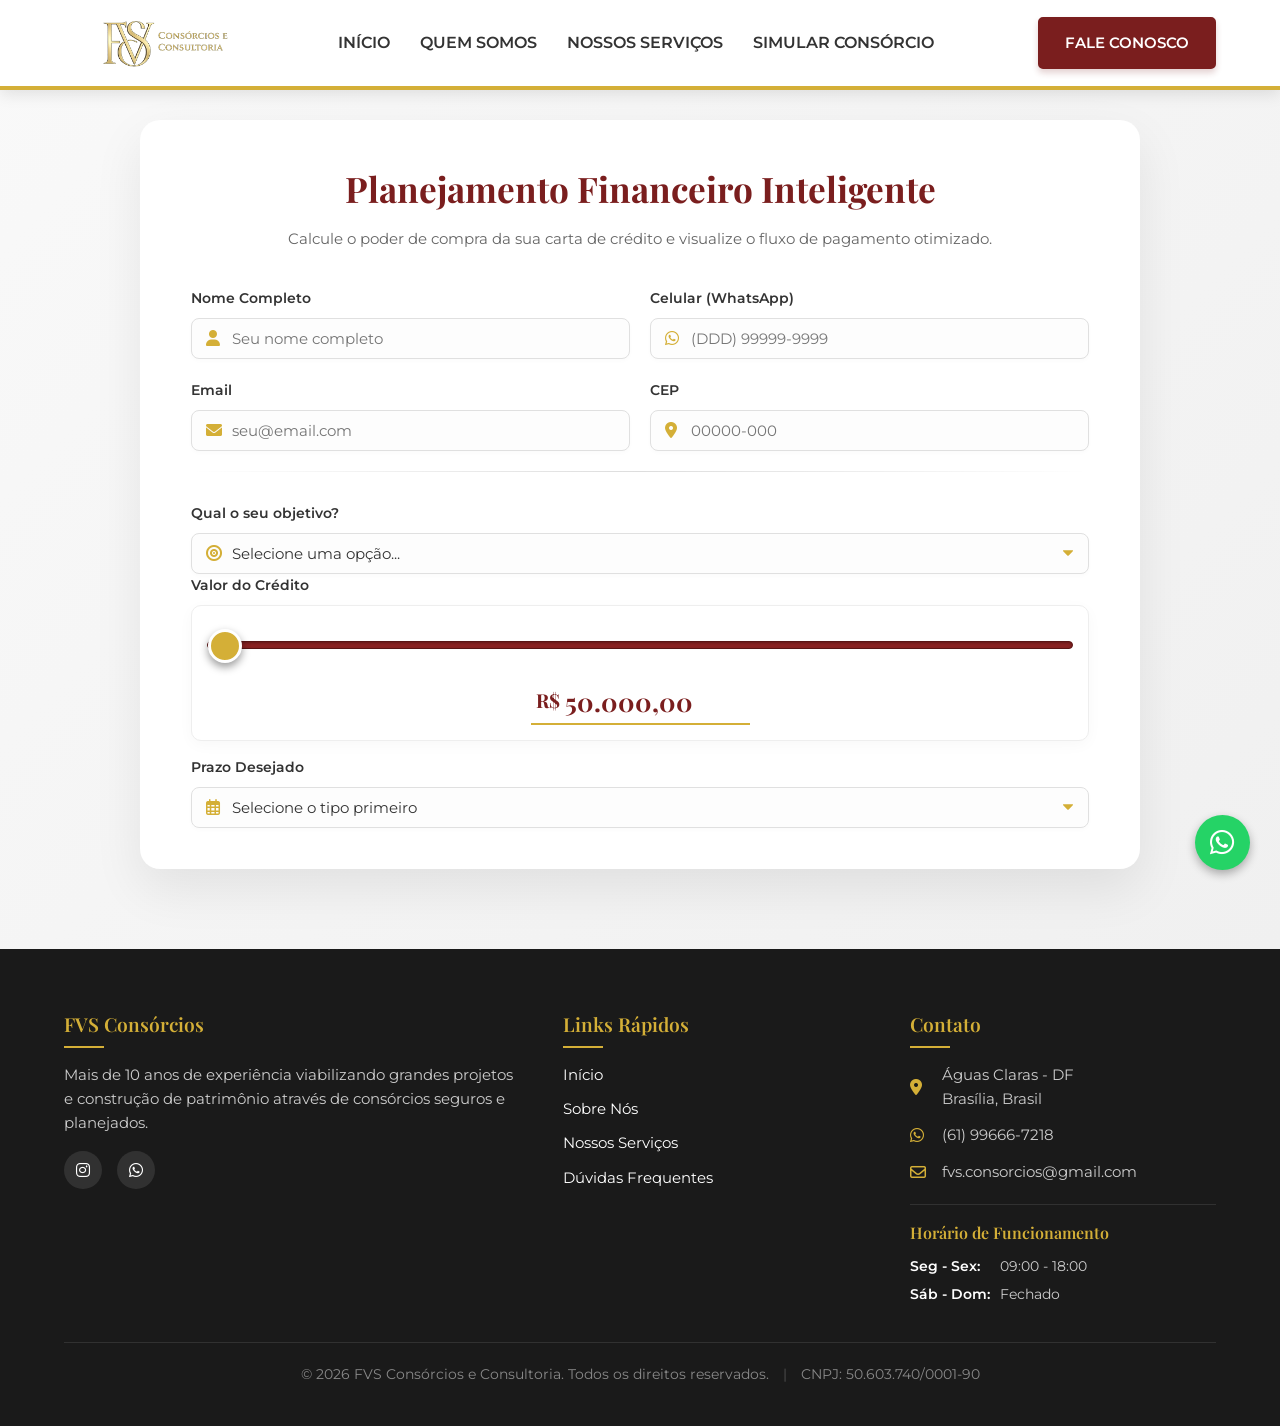
<file: Projeto FVS/Projeto FVS/simulacao.html>
<!DOCTYPE html>
<html lang="pt-br">
<head>
    <meta charset="UTF-8">
    <meta name="viewport" content="width=device-width, initial-scale=1.0">
    <title>Simulador de Investimentos e Crédito | FVS Consórcios</title>
    <meta name="description" content="Simule seu crédito imobiliário, veicular ou de serviços. Planejamento financeiro inteligente com a FVS.">
    <link rel="icon" type="image/png" href="imagens/logo sem fundo FVS.png">
    <link rel="stylesheet" href="style.css?v=20260318">
    <link rel="preconnect" href="https://fonts.googleapis.com">
    <link rel="preconnect" href="https://fonts.gstatic.com" crossorigin>
    <link href="https://fonts.googleapis.com/css2?family=Montserrat:wght@300;400;500;600;700&family=Playfair+Display:wght@400;700&display=swap" rel="stylesheet">
    <link rel="stylesheet" href="https://cdnjs.cloudflare.com/ajax/libs/font-awesome/6.0.0/css/all.min.css">
</head>
<body>

    <!-- Header / Nav -->
    <header class="navbar">
        <div class="container">
            <a href="index.html" class="logo animate-on-scroll">
                <img src="imagens/sloganfvs remaster.png" alt="FVS Consórcios">
            </a>
            
            <nav class="nav-menu">
                <ul>
                    <li><a href="index.html">Início</a></li>
                    <li><a href="index.html#nossa-historia">Quem Somos</a></li>
                    <li><a href="index.html#servicos">Nossos Serviços</a></li>
                    <li><a href="simulacao.html" class="cta-button">Simular Consórcio</a></li>
                </ul>
            </nav>

            <a href="https://wa.me/5561996667218" class="btn-outline animate-on-scroll desktop-btn">Fale Conosco</a>
            
            <div class="mobile-menu-toggle">
                <i class="fas fa-bars"></i>
            </div>
        </div>
    </header>

    <!-- Simulation Section -->
    <section class="simulation-page">
        <div class="container">
            <div class="simulation-container animate-on-scroll">
                <div class="simulation-header">
                    <h1>Planejamento Financeiro Inteligente</h1>
                    <p>Calcule o poder de compra da sua carta de crédito e visualize o fluxo de pagamento otimizado.</p>
                </div>

                <form id="simulation-form" class="simulation-form">
                    <div class="form-row">
                        <div class="form-group">
                            <label for="client-name">Nome Completo</label>
                            <div class="input-wrapper">
                                <i class="fas fa-user"></i>
                                <input type="text" id="client-name" placeholder="Seu nome completo" required>
                            </div>
                        </div>
                        <div class="form-group">
                            <label for="client-phone">Celular (WhatsApp)</label>
                            <div class="input-wrapper">
                                <i class="fab fa-whatsapp"></i>
                                <input type="tel" id="client-phone" placeholder="(DDD) 99999-9999" required>
                            </div>
                        </div>
                    </div>

                    <div class="form-row">
                        <div class="form-group">
                            <label for="client-email">Email</label>
                            <div class="input-wrapper">
                                <i class="fas fa-envelope"></i>
                                <input type="email" id="client-email" placeholder="seu@email.com" required>
                            </div>
                        </div>
                        <div class="form-group">
                            <label for="client-cep">CEP</label>
                            <div class="input-wrapper">
                                <i class="fas fa-map-marker-alt"></i>
                                <input type="text" id="client-cep" placeholder="00000-000" required>
                            </div>
                        </div>
                    </div>

                    <div class="form-divider"></div>

                    <div class="form-group">
                        <label for="type">Qual o seu objetivo?</label>
                        <div class="input-wrapper">
                            <i class="fas fa-bullseye"></i>
                            <select id="type" onchange="updateSimulationOptions()">
                                <option value="" disabled selected>Selecione uma opção...</option>
                                <option value="Imóvel">Imóvel (Aquisição, Construção ou Investimento)</option>
                                <option value="Veículo">Automóvel (Renovação de Frota ou Uso Pessoal)</option>
                                <option value="Motocicleta">Motocicleta</option>
                                <option value="Pesados">Veículos Pesados (Caminhões, Máquinas)</option>
                                <option value="Serviços">Serviços (Reformas, Cirurgias, Projetos)</option>
                            </select>
                        </div>
                    </div>

                    <div class="form-group">
                        <label for="value-slider">Valor do Crédito</label>
                        <div class="range-wrapper">
                            <input type="range" id="value-slider" min="50000" max="1500000" step="10000" value="50000" oninput="syncValueInput(this.value)">
                            <div class="value-display-wrapper">
                                <span class="currency-prefix">R$</span>
                                <input type="text" id="value-text" class="value-text-input" value="50.000,00" onchange="syncSliderInput(this.value)">
                            </div>
                            <div class="range-value-display" id="value-output" style="display:none;">R$ 50.000,00</div>
                        </div>
                    </div>

                    <div class="form-group">
                        <label for="installments">Prazo Desejado</label>
                        <div class="input-wrapper">
                            <i class="far fa-calendar-alt"></i>
                            <select id="installments" onchange="calculateSimulation()">
                                <option value="">Selecione o valor primeiro</option>
                            </select>
                        </div>
                    </div>
                </form>

                <div id="simulation-result" class="simulation-result" style="display: none;">
                    <h3>Resultado da Simulação</h3>
                    <div class="result-card">
                        <p>Valor do Crédito: <strong id="result-credit">R$ 0,00</strong></p>
                        <p>Prazo: <strong id="result-term">0 meses</strong></p>
                        <p>Parcela Estimada: <strong id="monthly-payment">R$ 0,00</strong></p>
                        <p class="result-note">*Valores aproximados sujeitos a alteração.</p>
                    </div>
                    <button type="button" class="btn-primary" onclick="sendSimulation()">
                        <i class="fab fa-whatsapp"></i> Solicitar Análise Completa
                    </button>
                </div>
            </div>
        </div>
    </section>

    <!-- Footer -->
    <footer>
        <div class="container">
            <div class="footer-grid">
                <div class="footer-col animate-on-scroll">
                    <h3>FVS Consórcios</h3>
                    <p>Mais de 10 anos de experiência viabilizando grandes projetos e construção de patrimônio através de consórcios seguros e planejados.</p>
                    <div class="social-links">
                        <a href="https://instagram.com/fvsconsorcios" target="_blank"><i class="fab fa-instagram"></i></a>
                        <a href="https://wa.me/5561996667218" target="_blank"><i class="fab fa-whatsapp"></i></a>
                    </div>
                </div>
                
                <div class="footer-col animate-on-scroll">
                    <h3>Links Rápidos</h3>
                    <ul class="footer-links">
                        <li><a href="index.html">Início</a></li>
                        <li><a href="index.html#nossa-historia">Sobre Nós</a></li>
                        <li><a href="index.html#servicos">Nossos Serviços</a></li>
                        <li><a href="index.html#faq">Dúvidas Frequentes</a></li>
                    </ul>
                </div>
                
                <div class="footer-col animate-on-scroll">
                    <h3>Contato</h3>
                    <ul class="footer-links contact-info">
                        <li>
                            <i class="fas fa-map-marker-alt"></i>
                            <span>Águas Claras - DF<br>Brasília, Brasil</span>
                        </li>
                        <li>
                            <i class="fab fa-whatsapp"></i>
                            <span>(61) 99666-7218</span>
                        </li>
                        <li>
                            <i class="far fa-envelope"></i>
                            <span>fvs.consorcios@gmail.com</span>
                        </li>
                    </ul>
                    
                    <div class="opening-hours">
                        <h3>Horário de Funcionamento</h3>
                        <ul>
                            <li><span>Seg - Sex:</span> 09:00 - 18:00</li>
                            <li><span>Sáb - Dom:</span> Fechado</li>
                        </ul>
                    </div>
                </div>
            </div>
            
            <div class="footer-copyright">
                <p>&copy; <span id="current-year">2024</span> FVS Consórcios e Consultoria. Todos os direitos reservados. <span style="margin: 0 10px; opacity: 0.5;">|</span> CNPJ: 50.603.740/0001-90</p>
            </div>
        </div>
    </footer>

    <!-- Floating WhatsApp Button -->
    <a href="https://wa.me/5561996667218" class="floating-whatsapp animate-on-scroll" target="_blank">
        <i class="fab fa-whatsapp"></i>
    </a>

    <script src="script.js?v=20260318"></script>
</body>
</html>
</file>
<file: Projeto FVS/Projeto FVS/style.css>
html {
    scroll-behavior: smooth;
}

:root {
    --primary-color: #7A1E1E; /* Vinho escuro */
    --secondary-color: #D4AF37; /* Dourado */
    --text-color: #333333;
    --light-bg: #f9f9f9;
    --white: #ffffff;
    --dark-overlay: rgba(0, 0, 0, 0.6);
    --wine-overlay: rgba(122, 30, 30, 0.65);
}

* {
    margin: 0;
    padding: 0;
    box-sizing: border-box;
}

body {
    font-family: 'Montserrat', sans-serif;
    color: var(--text-color);
    line-height: 1.6;
    background-color: var(--white);
    overflow-x: hidden; /* Prevent horizontal scroll */
}

h1, h2, h3, .logo {
    font-family: 'Playfair Display', serif;
}

a {
    text-decoration: none;
    color: inherit;
    transition: all 0.3s ease;
}

.container {
    width: 90%;
    max-width: 1200px;
    margin: 0 auto;
    padding: 20px 0;
}

/* Navbar */
.navbar {
    background-color: var(--white);
    box-shadow: 0 4px 15px rgba(0,0,0,0.1);
    position: fixed;
    width: 100%;
    top: 0;
    z-index: 1000;
    border-bottom: 4px solid var(--secondary-color);
    height: 90px; /* Reduced height slightly */
    transition: all 0.3s ease;
}

.navbar .container {
    display: flex;
    justify-content: space-between;
    align-items: center;
    padding: 0;
    height: 100%;
    position: relative;
}

.logo {
    font-size: 1.5rem;
    font-weight: 700;
    color: var(--primary-color);
    letter-spacing: 1px;
    display: flex;
    align-items: center;
    height: 100%;
    position: relative;
    width: 200px; /* Adjusted width */
}

.logo img {
    height: 140px; /* Slightly reduced desktop logo */
    object-fit: contain;
    transition: all 0.3s ease;
    position: absolute;
    top: -25px;
    left: 0;
}

.logo:hover img {
    transform: scale(1.02); /* Reduced scale slightly for large logo */
}

/* Knowledge Center / Video Gallery */
.knowledge-center {
    padding: 80px 0;
    background-color: var(--light-bg);
    text-align: center;
}

.knowledge-center h2 {
    color: var(--primary-color);
    margin-bottom: 50px;
    font-size: 2.5rem;
}

.video-grid {
    display: grid;
    grid-template-columns: repeat(auto-fit, minmax(300px, 1fr));
    gap: 30px;
}

.video-card {
    background: var(--white);
    border-radius: 10px;
    overflow: hidden;
    box-shadow: 0 4px 15px rgba(0,0,0,0.1);
    cursor: pointer;
    transition: all 0.3s ease;
    border: 1px solid #eee;
}

.video-card:hover {
    transform: translateY(-10px);
    box-shadow: 0 10px 25px rgba(0,0,0,0.15);
    border-color: var(--secondary-color);
}

.video-thumb {
    position: relative;
    width: 100%;
    height: 250px; /* Increased height as requested */
    overflow: hidden;
    background-color: #000;
}

.video-thumb img {
    width: 100%;
    height: 100%;
    object-fit: cover;
    object-position: center center; /* Reverted to center to fix "subiu muito" issue */
    transition: transform 0.5s ease;
    opacity: 0.8;
}

.video-card:hover .video-thumb img {
    transform: scale(1.1);
    opacity: 0.6;
}

.play-overlay {
    position: absolute;
    top: 50%;
    left: 50%;
    transform: translate(-50%, -50%);
    width: 60px;
    height: 60px;
    background-color: rgba(212, 175, 55, 0.8);
    border-radius: 50%;
    display: flex;
    align-items: center;
    justify-content: center;
    color: var(--white);
    font-size: 24px;
    transition: all 0.3s ease;
    box-shadow: 0 0 0 0 rgba(212, 175, 55, 0.7);
    animation: pulse-gold 2s infinite;
    padding-left: 6px; /* Visually center the play triangle */
}

.video-card:hover .play-overlay {
    background-color: var(--secondary-color);
    transform: translate(-50%, -50%) scale(1.1);
    animation: none;
}

.video-info {
    padding: 25px;
    text-align: left;
}

.video-info h3 {
    color: var(--primary-color);
    margin-bottom: 10px;
    font-size: 1.2rem;
    line-height: 1.4;
}

.video-info p {
    font-size: 0.95rem;
    color: #666;
    line-height: 1.5;
}

/* Navigation Menu */
.nav-menu ul {
    display: flex;
    list-style: none;
    gap: 30px; /* Returned to original gap */
    align-items: center; /* Center items vertically */
}

.mobile-cta {
    display: none;
}

.nav-menu a {
    font-weight: 600;
    font-size: 1rem;
    color: var(--text-color);
    text-transform: uppercase;
    position: relative;
}

.nav-menu a::after {
    content: '';
    position: absolute;
    bottom: -5px;
    left: 0;
    width: 0;
    height: 2px;
    background-color: var(--primary-color);
    transition: width 0.3s ease;
}

.nav-menu a:hover {
    color: var(--primary-color);
}

.nav-menu a:hover::after {
    width: 100%;
}

.mobile-menu-toggle {
    display: none;
    font-size: 1.8rem;
    color: var(--primary-color);
    cursor: pointer;
}

.btn-outline {
    background-color: var(--primary-color);
    border: 2px solid var(--primary-color);
    color: var(--white);
    padding: 12px 25px;
    border-radius: 5px;
    font-weight: 600;
    text-transform: uppercase;
    font-size: 0.95rem;
    box-shadow: 0 4px 6px rgba(122, 30, 30, 0.2);
    white-space: nowrap; /* Prevent text wrapping */
    display: inline-block;
}

.btn-outline:hover {
    background-color: var(--secondary-color);
    border-color: var(--secondary-color);
    color: var(--white);
    transform: translateY(-2px);
}

.desktop-btn {
    margin-left: 30px;
}

/* Hero Section */
.hero {
    height: 100vh;
    background: url('imagens/fotofabianaprincipal.jpg') no-repeat center center/cover;
    display: flex;
    align-items: center;
    justify-content: center;
    text-align: center;
    position: relative;
    color: var(--white);
    margin-top: 90px; /* Matched to header height exactly */
}

.hero-overlay {
    position: absolute;
    top: 0;
    left: 0;
    width: 100%;
    height: 100%;
    background: var(--wine-overlay); /* Overlay vinho */
}

.hero-content {
    position: relative;
    z-index: 2;
    max-width: 900px; /* Increased width for larger text */
}

.hero h1 {
    font-size: 4rem; /* Increased from 3.5rem */
    margin-bottom: 25px;
    line-height: 1.2;
    text-shadow: 2px 2px 4px rgba(0,0,0,0.5); /* Added shadow for better contrast */
}

.hero p {
    font-size: 1.4rem; /* Increased from 1.2rem */
    margin-bottom: 40px;
    font-weight: 300;
    text-shadow: 1px 1px 2px rgba(0,0,0,0.5); /* Added shadow */
}

.btn-primary {
    background-color: var(--secondary-color);
    color: var(--white);
    padding: 18px 36px; /* Increased padding */
    border-radius: 5px;
    font-weight: 700;
    text-transform: uppercase;
    font-size: 1.1rem; /* Increased font size */
    display: inline-block;
    box-shadow: 0 4px 15px rgba(212, 175, 55, 0.4);
}

.btn-primary:hover {
    background-color: #bfa030;
    transform: translateY(-2px);
}

/* Authority Section */
.authority {
    padding: 80px 0; /* Increased padding */
    background-color: var(--light-bg);
    text-align: center;
}

.authority h2 {
    color: var(--primary-color);
    margin-bottom: 50px;
    font-size: 2.2rem; /* Increased font size */
}

.partners-grid {
    display: flex;
    justify-content: center;
    gap: 40px; /* Increased gap */
    flex-wrap: wrap;
}

.partner-card {
    background: var(--white);
    padding: 30px 50px; /* Increased padding */
    border-radius: 12px; /* Slightly more rounded */
    box-shadow: 0 6px 12px rgba(0,0,0,0.08); /* Stronger shadow */
    font-weight: 600;
    color: var(--text-color);
    display: flex;
    align-items: center;
    justify-content: center;
    min-width: 260px; /* Increased min-width */
    border: 1px solid #eee;
    overflow: hidden; 
    height: 160px; /* Fixed height for consistency */
}

.partner-card img {
    max-width: 100%;
    max-height: 100px; /* Increased max-height from 80px */
    object-fit: contain;
    transition: transform 0.3s ease;
}

a.partner-card {
    cursor: pointer;
    transition: all 0.3s ease;
}

a.partner-card:hover {
    transform: translateY(-8px); /* Increased hover movement */
    box-shadow: 0 15px 30px rgba(0,0,0,0.15);
    border-color: var(--secondary-color);
}

a.partner-card:hover img {
    transform: scale(1.05); /* Slight zoom on hover */
}

.volks-logo {
    transform: scale(2.6); /* Adjusted scale */
}

/* About Section */
.about {
    padding: 80px 0;
    text-align: center;
}

.about-content {
    max-width: 800px;
    margin: 0 auto;
}

.about h2 {
    color: var(--primary-color);
    margin-bottom: 20px;
    font-size: 2.5rem;
}

.about p {
    font-size: 1.1rem;
    color: #555;
}

/* Services Section */
.services {
    padding: 80px 0;
    background-color: var(--primary-color);
    color: var(--white);
    text-align: center;
}

.services h2 {
    color: var(--secondary-color);
    margin-bottom: 50px;
    font-size: 2.5rem;
}

.services-grid {
    display: grid;
    grid-template-columns: repeat(auto-fit, minmax(280px, 1fr));
    gap: 30px;
}

.service-card {
    background: rgba(255, 255, 255, 0.05);
    border: 1px solid rgba(255, 255, 255, 0.1);
    padding: 40px 20px;
    border-radius: 10px;
    transition: all 0.3s ease;
    cursor: pointer;
    text-decoration: none;
    display: block;
    color: var(--white);
}

.service-card:hover {
    background: var(--white);
    color: var(--primary-color);
    transform: translateY(-10px);
}

.service-card i {
    font-size: 3rem;
    margin-bottom: 20px;
    color: var(--secondary-color);
}

.service-card h3 {
    font-size: 1.5rem;
    margin-bottom: 10px;
}

.service-card p {
    font-size: 0.9rem;
    opacity: 0.9;
}

/* Benefits Section */
.benefits {
    padding: 80px 0;
    text-align: center;
}

.benefits h2 {
    color: var(--primary-color);
    margin-bottom: 50px;
    font-size: 2.5rem;
}

.benefits-grid {
    display: grid;
    grid-template-columns: repeat(auto-fit, minmax(250px, 1fr));
    gap: 40px;
}

.benefit-item i {
    font-size: 2.5rem;
    color: var(--secondary-color);
    margin-bottom: 15px;
}

.benefit-item h3 {
    margin-bottom: 10px;
    color: var(--text-color);
}

/* Nossa Historia Section (Replaces Differential) */
.nossa-historia {
    padding: 100px 0;
    background-color: #fff;
    color: var(--text-color);
    position: relative;
    overflow: hidden;
}

.historia-grid {
    display: grid;
    grid-template-columns: 1fr 1fr;
    gap: 60px;
    align-items: center; /* Alinha verticalmente ao centro */
}

/* Nossa Historia Box Style */
.historia-box-bg {
    background-color: #f8f8f8;
    padding: 40px;
    border-radius: 15px;
    box-shadow: 0 10px 30px rgba(0,0,0,0.05);
    border-left: 5px solid var(--secondary-color);
}

.historia-content {
    display: flex;
    flex-direction: column;
    justify-content: center;
    padding-right: 0; /* Removed right padding as box has padding */
}

.historia-content h2 {
    font-size: 3rem;
    margin-bottom: 25px;
    color: var(--primary-color);
    line-height: 1.2;
}

.historia-content .subtitle {
    font-size: 1.3rem;
    font-weight: 500;
    margin-bottom: 30px;
    color: var(--secondary-color);
    font-style: italic;
    border-left: 4px solid var(--primary-color);
    padding-left: 20px;
}

.historia-content p {
    font-size: 1.1rem;
    margin-bottom: 20px;
    line-height: 1.8;
    color: #555;
    text-align: justify;
}

.historia-video {
    position: relative;
    width: 100%;
    height: 100%; /* Garante que o container ocupe a altura disponível */
    display: flex;
    flex-direction: column;
}

.video-wrapper {
    position: relative;
    width: 100%;
    height: 100%;
    min-height: 500px; /* Aumentado para garantir destaque */
    border-radius: 20px;
    overflow: hidden;
    box-shadow: 0 25px 50px rgba(0, 0, 0, 0.2); /* Sombra mais profunda */
    cursor: pointer;
    border: 4px solid var(--secondary-color); /* Borda dourada para destaque */
    transition: all 0.4s ease;
}

.video-wrapper:hover {
    transform: translateY(-10px);
    box-shadow: 0 35px 70px rgba(122, 30, 30, 0.3);
    border-color: var(--primary-color);
}

.video-thumb-large {
    width: 100%;
    height: 100%;
    object-fit: cover;
    transition: transform 0.6s ease;
}

.video-wrapper:hover .video-thumb-large {
    transform: scale(1.05);
}

.play-button-large {
    position: absolute;
    top: 50%;
    left: 50%;
    transform: translate(-50%, -50%);
    width: 90px;
    height: 90px;
    background-color: rgba(255, 255, 255, 0.9);
    border-radius: 50%;
    display: flex;
    align-items: center;
    justify-content: center;
    color: var(--primary-color);
    font-size: 35px;
    box-shadow: 0 0 0 0 rgba(255, 255, 255, 0.6);
    transition: all 0.3s ease;
    padding-left: 6px;
    z-index: 2;
    animation: pulse-white 2s infinite;
}

.video-wrapper:hover .play-button-large {
    background-color: var(--secondary-color);
    color: var(--white);
    transform: translate(-50%, -50%) scale(1.1);
    animation: none;
}

.video-caption {
    text-align: center;
    margin-top: 15px;
    font-size: 0.95rem;
    color: #888;
    font-style: italic;
}

@keyframes pulse-white {
    0% { box-shadow: 0 0 0 0 rgba(255, 255, 255, 0.7); }
    70% { box-shadow: 0 0 0 20px rgba(255, 255, 255, 0); }
    100% { box-shadow: 0 0 0 0 rgba(255, 255, 255, 0); }
}

/* FAQ Section */
.faq {
    padding: 80px 0;
    background-color: var(--light-bg);
}

.faq h2 {
    text-align: center;
    color: var(--primary-color);
    margin-bottom: 50px;
    font-size: 2.5rem;
}

.faq-grid {
    max-width: 800px;
    margin: 0 auto;
    display: grid;
    gap: 30px;
}

.faq-item {
    background: var(--white);
    padding: 30px;
    border-radius: 8px;
    box-shadow: 0 4px 10px rgba(0,0,0,0.05);
    border-left: 5px solid var(--secondary-color);
}

.faq-item h3 {
    color: var(--primary-color);
    margin-bottom: 10px;
    font-size: 1.2rem;
}

/* Final CTA */
.cta-final {
    padding: 100px 0;
    text-align: center;
    background: linear-gradient(rgba(122, 30, 30, 0.65), rgba(122, 30, 30, 0.65)), url('imagens/fotorodapéfinal.jpg') center 10%/cover;
    color: var(--white);
}

.cta-final h2 {
    margin-bottom: 40px;
    font-size: 2.5rem;
    max-width: 800px;
    margin-left: auto;
    margin-right: auto;
}

.btn-large {
    padding: 20px 40px;
    font-size: 1.2rem;
}

/* Footer */
footer {
    background-color: #1a1a1a;
    color: var(--white);
    padding: 40px 0 20px; /* Slightly increased padding for robustness */
    font-size: 1rem; /* Restored font size for robustness */
}

.footer-grid {
    display: flex;
    justify-content: space-between;
    align-items: flex-start;
    gap: 40px; /* Increased gap */
    margin-bottom: 30px; /* Increased margin */
    flex-wrap: wrap;
}

.footer-col {
    flex: 1;
    min-width: 250px; /* Increased min-width */
}

.footer-col:first-child {
    flex: 1.5; /* More space for description */
}

.footer-col h3 {
    color: var(--secondary-color);
    margin-bottom: 15px; /* Restored margin */
    font-size: 1.2rem; /* Increased font size */
    position: relative;
    padding-bottom: 8px; /* Restored padding */
    display: inline-block;
    font-weight: 600; /* Added weight */
}

.footer-col h3::after {
    content: '';
    position: absolute;
    left: 0;
    bottom: 0;
    width: 40px; /* Restored line width */
    height: 2px;
    background-color: var(--secondary-color);
}

.footer-col p {
    color: #ccc;
    margin-bottom: 15px;
    font-size: 0.95rem; /* Increased font size */
    line-height: 1.6; /* Better readability */
}

.footer-links {
    list-style: none;
    padding: 0;
    margin: 0;
}

.footer-links li {
    margin-bottom: 10px; /* Increased spacing */
    font-size: 0.95rem; /* Increased font size */
}

/* Contact Info Links in Footer */
.contact-info a {
    color: #ccc;
    text-decoration: none;
    transition: color 0.3s ease;
}

.contact-info a:hover {
    color: var(--secondary-color);
}

.social-links {
    display: flex;
    gap: 15px; /* Increased gap */
    margin-top: 15px;
}

.social-links a {
    width: 38px; /* Increased icon size */
    height: 38px;
    background-color: rgba(255,255,255,0.1);
    display: flex;
    align-items: center;
    justify-content: center;
    border-radius: 50%;
    transition: all 0.3s ease;
    font-size: 1rem;
}

.social-links a:hover {
    background-color: var(--secondary-color);
    transform: translateY(-3px);
}

.contact-info li {
    display: flex;
    align-items: center; /* Center align items */
    gap: 12px;
    margin-bottom: 12px;
    color: #ccc;
    font-size: 0.95rem;
}

.contact-info i {
    color: var(--secondary-color);
    margin-top: 0; /* Align with text */
    font-size: 1rem;
    width: 20px; /* Fixed width for alignment */
}

.footer-copyright {
    border-top: 1px solid rgba(255,255,255,0.1);
    padding-top: 20px;
    text-align: center;
    color: #888;
    font-size: 0.9rem; /* Increased font size */
    display: flex;
    justify-content: center;
    align-items: center;
    gap: 15px; /* Place items side by side */
    flex-wrap: wrap;
}

.footer-copyright p {
    margin: 0;
}

/* Floating WhatsApp */
.floating-whatsapp {
    position: fixed;
    bottom: 30px;
    right: 30px;
    background-color: #25D366;
    color: white;
    width: 55px; /* Restored size */
    height: 55px;
    border-radius: 50%;
    display: flex;
    align-items: center;
    justify-content: center;
    font-size: 28px;
    box-shadow: 0 4px 10px rgba(0,0,0,0.3);
    z-index: 1000;
    transition: all 0.3s ease;
    animation: pulse 2s infinite;
}

.floating-whatsapp:hover {
    transform: scale(1.1);
    background-color: #128C7E;
    animation: none; /* Pause animation on hover */
}

@keyframes pulse {
    0% {
        box-shadow: 0 0 0 0 rgba(37, 211, 102, 0.7);
    }
    70% {
        box-shadow: 0 0 0 15px rgba(37, 211, 102, 0);
    }
    100% {
        box-shadow: 0 0 0 0 rgba(37, 211, 102, 0);
    }
}

@keyframes pulse-gold {
    0% {
        box-shadow: 0 0 0 0 rgba(212, 175, 55, 0.7);
    }
    70% {
        box-shadow: 0 0 0 15px rgba(212, 175, 55, 0);
    }
    100% {
        box-shadow: 0 0 0 0 rgba(212, 175, 55, 0);
    }
}

/* Back to Top Button */
.back-to-top {
    position: fixed;
    bottom: 30px;
    left: 30px;
    background-color: var(--primary-color);
    color: var(--white);
    width: 45px; /* Restored size */
    height: 45px;
    border-radius: 50%;
    display: flex;
    align-items: center;
    justify-content: center;
    font-size: 20px;
    box-shadow: 0 4px 10px rgba(0,0,0,0.3);
    z-index: 999;
    transition: all 0.3s ease;
    opacity: 0;
    visibility: hidden;
    transform: translateY(20px);
}

.back-to-top.visible {
    opacity: 1;
    visibility: visible;
    transform: translateY(0);
}

.back-to-top:hover {
    background-color: var(--secondary-color);
    transform: translateY(-3px);
}

/* Opening Hours & Map */
.opening-hours {
    margin-top: 20px;
    border-top: 1px solid rgba(255,255,255,0.1);
    padding-top: 15px;
    display: block; /* Show Opening Hours */
}

.opening-hours h3 {
    font-size: 1rem;
    color: var(--secondary-color);
    margin-bottom: 10px;
    border: none;
    padding: 0;
}

.opening-hours h3::after {
    display: none;
}

.opening-hours ul {
    list-style: none;
    color: #ccc;
    font-size: 0.9rem;
    padding: 0;
    margin: 0;
}

.opening-hours li {
    margin-bottom: 5px;
    display: flex;
    justify-content: flex-start;
    gap: 10px;
}

.opening-hours span {
    font-weight: 600;
    color: var(--white);
    min-width: 80px;
}

.location-map {
    margin-top: 15px;
    display: none; /* Keep map hidden to save space */
}

/* Office Gallery */
.office-gallery {
    margin-top: 50px;
    text-align: center;
}

.office-gallery h3 {
    color: var(--primary-color);
    margin-bottom: 25px;
    font-size: 1.8rem;
}

.gallery-grid {
    display: grid;
    grid-template-columns: repeat(auto-fit, minmax(250px, 1fr));
    gap: 20px;
}

.gallery-item {
    border-radius: 8px;
    overflow: hidden;
    box-shadow: 0 4px 10px rgba(0,0,0,0.1);
    height: 200px;
}

.gallery-item img {
    width: 100%;
    height: 100%;
    object-fit: cover;
    transition: transform 0.5s ease;
}

.gallery-item:hover img {
    transform: scale(1.1);
}

/* About Actions */
.about-actions {
    margin-top: 30px;
    display: flex;
    gap: 20px;
    justify-content: center;
    flex-wrap: wrap;
}

.video-trigger i {
    margin-right: 8px;
}

/* Modal */
.modal {
    display: none;
    position: fixed;
    z-index: 2000;
    left: 0;
    top: 0;
    width: 100%;
    height: 100%;
    background-color: rgba(0,0,0,0.9);
    align-items: center;
    justify-content: center;
}

.modal.active {
    display: flex;
}

.modal-content {
    position: relative;
    width: 90%;
    max-width: 800px;
    background: #000;
    border-radius: 8px;
    box-shadow: 0 0 20px rgba(255,255,255,0.1);
}

.modal-content video {
    width: 100%;
    height: auto;
    display: block;
    border-radius: 8px;
    max-height: 80vh;
}

.close-modal {
    position: absolute;
    top: -40px;
    right: 0;
    color: #fff;
    font-size: 35px;
    font-weight: bold;
    cursor: pointer;
    transition: color 0.3s;
}

.close-modal:hover {
    color: var(--secondary-color);
}

/* Video Trigger Small */
.video-trigger-small {
    background: transparent;
    border: 1px solid var(--secondary-color);
    color: var(--secondary-color);
    cursor: pointer;
    font-size: 0.85rem;
    margin-top: 15px;
    display: inline-flex;
    align-items: center;
    justify-content: center;
    padding: 8px 20px;
    border-radius: 50px;
    transition: all 0.3s ease;
    text-transform: uppercase;
    font-weight: 600;
    width: fit-content;
    margin-left: auto;
    margin-right: auto;
    box-shadow: 0 2px 5px rgba(0,0,0,0.1);
}

.video-trigger-small:hover {
    background: var(--secondary-color);
    color: var(--white);
}

/* Testimonials Section - Google Style */
.testimonials {
    padding: 80px 0;
    background-color: var(--light-bg);
    text-align: center;
    overflow: hidden;
}

.testimonials h2 {
    color: var(--primary-color);
    margin-bottom: 30px;
    font-size: 2.5rem;
}

/* Google Rating Header */
.google-rating-header {
    display: flex;
    align-items: center;
    justify-content: center;
    gap: 40px;
    margin-bottom: 50px;
    background: #fff;
    padding: 20px 40px;
    border-radius: 50px;
    width: fit-content;
    margin-left: auto;
    margin-right: auto;
    box-shadow: 0 5px 15px rgba(0,0,0,0.05);
}

.rating-badge {
    text-align: left;
}

.rating-score {
    font-size: 2.5rem;
    font-weight: 700;
    color: #333;
    line-height: 1;
}

.rating-stars {
    color: #FFD700;
    font-size: 1.2rem;
    margin: 5px 0;
}

.rating-count {
    font-size: 0.9rem;
    color: #777;
    display: block;
}

.google-logo-container img {
    height: 40px;
    width: auto;
}

/* Scrollable Slider */
.testimonials-slider-container {
    width: 100%;
    padding: 20px 0;
    position: relative;
}

.testimonials-slider {
    display: flex;
    gap: 20px;
    overflow-x: auto;
    scroll-snap-type: x mandatory;
    padding: 20px 40px 40px; /* Consistent padding */
    -webkit-overflow-scrolling: touch;
    scrollbar-width: none; /* Firefox */
}

.testimonials-slider::-webkit-scrollbar {
    display: none; /* Chrome/Safari */
}

/* Pagination Dots */
.slider-pagination {
    display: flex;
    justify-content: center;
    align-items: center;
    gap: 8px;
    margin-top: 10px;
}

.slider-dot {
    width: 12px;
    height: 12px;
    background-color: #e0e0e0;
    border-radius: 50%;
    cursor: pointer;
    transition: all 0.3s ease;
}

.slider-dot.active {
    background-color: var(--secondary-color);
    transform: scale(1.2);
    width: 30px; /* Stretched pill shape for active */
    border-radius: 6px;
}

/* Google Card Style */
.google-card {
    flex: 0 0 350px;
    scroll-snap-align: center;
    background: var(--white);
    border-radius: 12px;
    padding: 25px;
    box-shadow: 0 4px 15px rgba(0,0,0,0.08);
    border: 1px solid #eee;
    text-align: left;
    display: flex;
    flex-direction: column;
    justify-content: space-between;
    transition: transform 0.3s ease, box-shadow 0.3s ease;
    height: auto;
    min-height: 300px;
}

.google-card:hover {
    transform: translateY(-5px);
    box-shadow: 0 10px 25px rgba(0,0,0,0.12);
}

.card-header {
    display: flex;
    align-items: center;
    margin-bottom: 15px;
    position: relative;
}

.author-avatar {
    width: 45px;
    height: 45px;
    border-radius: 50%;
    color: #fff;
    font-weight: 600;
    font-size: 1.2rem;
    display: flex;
    align-items: center;
    justify-content: center;
    margin-right: 15px;
}

.author-meta h4 {
    font-size: 1rem;
    margin-bottom: 2px;
    color: #333;
}

.stars-small {
    color: #FFD700;
    font-size: 0.9rem;
}

.google-icon-small {
    width: 20px;
    height: 20px;
    position: absolute;
    top: 0;
    right: 0;
    opacity: 0.6;
}

.review-text {
    font-size: 0.95rem;
    color: #555;
    line-height: 1.6;
    margin-bottom: 20px;
    flex-grow: 1;
}

/* Mobile Responsiveness for Testimonials */
@media (max-width: 768px) {
    .google-rating-header {
        flex-direction: column;
        gap: 15px;
        padding: 20px;
        border-radius: 20px;
        width: 90%;
        text-align: center;
    }

    .rating-badge {
        text-align: center;
    }

    .testimonials-slider {
        padding: 10px 20px 30px; /* Left align on mobile for standard swipe feel */
        scroll-padding-left: 20px;
    }

    .google-card {
        flex: 0 0 85vw; /* Show part of next card to encourage swipe */
        min-height: auto;
        padding: 20px;
    }
}


/* Simulation Page Styling - PREMIUM REDESIGN */
.simulation-page {
    padding: 100px 0 60px; /* Adjusted top padding to minimize white space gap */
    background: linear-gradient(135deg, #f9f9f9 0%, #f0f0f0 100%);
    min-height: 100vh;
    display: flex;
    align-items: center; /* Center vertically */
}

.simulation-container {
    background: var(--white);
    border-radius: 20px; /* Restored larger radius */
    box-shadow: 0 20px 50px rgba(0, 0, 0, 0.08);
    padding: 40px 50px; /* Restored larger padding for desktop */
    max-width: 1000px; /* Slightly wider */
    margin: 0 auto;
    border: 1px solid rgba(255, 255, 255, 0.8);
    position: relative;
    overflow: hidden;
}

.simulation-header {
    text-align: center;
    margin-bottom: 35px; /* Restored margin */
}

.simulation-header h1 {
    font-size: 2.2rem; /* Restored title size */
    color: var(--primary-color);
    margin-bottom: 10px;
}

.simulation-header p {
    color: #666;
    font-size: 0.95rem;
}

.form-row {
    display: grid;
    grid-template-columns: 1fr 1fr;
    gap: 20px; /* Reduced gap */
    margin-bottom: 20px;
}

.form-group label {
    display: block;
    margin-bottom: 8px;
    font-weight: 600;
    color: var(--text-color);
    font-size: 0.9rem;
}

/* Form Elements Restored & Compacted */
.input-wrapper {
    position: relative;
    display: flex;
    align-items: center;
}

.input-wrapper i {
    position: absolute;
    left: 15px;
    color: var(--secondary-color);
    font-size: 1rem;
    z-index: 2;
    transition: all 0.3s ease;
}

.input-wrapper input,
.input-wrapper select {
    width: 100%;
    padding: 10px 15px 10px 40px; /* Padding left for icon */
    border: 1px solid #e0e0e0;
    border-radius: 8px;
    font-size: 0.95rem;
    color: #333;
    transition: all 0.3s ease;
    background: #fdfdfd;
    font-family: 'Montserrat', sans-serif;
    outline: none;
    box-shadow: 0 2px 4px rgba(0,0,0,0.02);
}

.input-wrapper select {
    appearance: none;
    -webkit-appearance: none;
    cursor: pointer;
    background-image: url("data:image/svg+xml;charset=US-ASCII,%3Csvg%20xmlns%3D%22http%3A%2F%2Fwww.w3.org%2F2000%2Fsvg%22%20width%3D%22292.4%22%20height%3D%22292.4%22%3E%3Cpath%20fill%3D%22%23D4AF37%22%20d%3D%22M287%2069.4a17.6%2017.6%200%200%200-13-5.4H18.4c-5%200-9.3%201.8-12.9%205.4A17.6%2017.6%200%200%200%200%2082.2c0%205%201.8%209.3%205.4%2012.9l128%20127.9c3.6%203.6%207.8%205.4%2012.8%205.4s9.2-1.8%2012.8-5.4L287%2095c3.5-3.5%205.4-7.8%205.4-12.8%200-5-1.9-9.2-5.5-12.8z%22%2F%3E%3C%2Fsvg%3E");
    background-repeat: no-repeat;
    background-position: right 15px top 50%;
    background-size: 10px auto;
}

.input-wrapper input:focus,
.input-wrapper select:focus {
    border-color: var(--secondary-color);
    box-shadow: 0 0 0 3px rgba(212, 175, 55, 0.1);
    background: #fff;
}

.input-wrapper input:focus + i,
.input-wrapper select:focus + i {
    color: var(--primary-color);
}

.form-divider {
    height: 1px;
    background: linear-gradient(90deg, transparent, #ddd, transparent);
    margin: 20px 0 30px;
}

/* Range Slider Section */
.range-wrapper {
    background: #fff;
    padding: 15px;
    border-radius: 10px;
    box-shadow: 0 4px 15px rgba(0,0,0,0.03);
    border: 1px solid #eee;
    text-align: center;
    margin-bottom: 15px;
}

.value-display-wrapper {
    display: flex;
    align-items: center;
    justify-content: center;
    margin-top: 10px;
    padding: 5px;
    border-bottom: 2px solid var(--secondary-color);
    width: fit-content;
    margin-left: auto;
    margin-right: auto;
}

.currency-prefix {
    font-size: 1.2rem;
    font-weight: 700;
    color: var(--primary-color);
    margin-right: 5px;
    font-family: 'Playfair Display', serif;
}

.value-text-input {
    font-size: 1.6rem;
    font-weight: 700;
    color: var(--primary-color);
    background: transparent;
    border: none;
    width: 180px;
    outline: none;
    text-align: left;
    font-family: 'Playfair Display', serif;
}

.range-value-display {
    display: none;
}

/* Range Slider Section - COMPLETE REWRITE */
input[type=range] {
    -webkit-appearance: none; /* Hides the slider so that custom slider can be made */
    appearance: none; /* Standard property for compatibility */
    width: 100%; /* Specific width is required for Firefox. */
    background: transparent; /* Otherwise white in Chrome */
    border: none; /* Remove default border from input selector */
    margin: 20px 0;
    padding: 0; /* Remove padding from input selector */
}

input[type=range]::-webkit-slider-thumb {
    -webkit-appearance: none;
}

input[type=range]:focus {
    outline: none;
}

/* Thumb Styling */
input[type=range]::-webkit-slider-thumb {
    -webkit-appearance: none;
    border: 3px solid #ffffff;
    height: 34px; /* Increased for better visibility/touch */
    width: 34px;
    border-radius: 50%;
    background: #D4AF37; /* Gold Thumb */
    cursor: pointer;
    margin-top: -13px; /* Adjusted: (34px thumb - 8px track)/2 = 13px */
    box-shadow: 0 4px 8px rgba(0,0,0,0.4); /* Stronger shadow */
    transition: all 0.2s ease;
    z-index: 2;
    position: relative;
}

input[type=range]::-webkit-slider-thumb:hover {
    transform: scale(1.15); /* Slightly more zoom */
    background: #bfa030;
}

/* Firefox Thumb */
input[type=range]::-moz-range-thumb {
    border: 3px solid #ffffff;
    height: 34px;
    width: 34px;
    border-radius: 50%;
    background: #D4AF37;
    cursor: pointer;
    box-shadow: 0 4px 8px rgba(0,0,0,0.4);
    transition: all 0.2s ease;
}

/* Track Styling */
input[type=range]::-webkit-slider-runnable-track {
    width: 100%;
    height: 8px; /* Slightly thicker for better visibility */
    cursor: pointer;
    box-shadow: inset 0 1px 3px rgba(0,0,0,0.3);
    background: #8a2323; /* Slightly more vibrant wine color */
    border-radius: 4px;
    border: 1px solid #5a1515;
}

input[type=range]:focus::-webkit-slider-runnable-track {
    background: #a32a2a; /* Lighter on focus */
}

/* Firefox Track */
input[type=range]::-moz-range-track {
    width: 100%;
    height: 8px;
    cursor: pointer;
    box-shadow: inset 0 1px 3px rgba(0,0,0,0.3);
    background: #8a2323;
    border-radius: 4px;
    border: 1px solid #5a1515;
}

/* Mobile Responsive Fixes */
@media (max-width: 768px) {
    .navbar {
        height: auto;
        padding: 10px 0;
        position: fixed; /* Ensure it stays fixed */
    }

    .navbar .container {
        flex-wrap: wrap;
        padding: 0 15px; /* Add side padding */
        justify-content: space-between;
        align-items: center;
    }

    .logo {
        width: auto;
        height: auto; /* Allow height to adapt */
        margin-right: auto;
        padding: 5px 0;
    }

    .logo img {
        height: 85px; /* Increased from 60px for better visibility */
        position: static; /* Remove absolute positioning */
        transform: none;
        top: 0;
    }

    .nav-menu {
        position: fixed;
        top: 105px; /* Adjusted based on new header height */
        left: -100%;
        width: 100%;
        height: calc(100vh - 105px);
        background: var(--white);
        flex-direction: column;
        align-items: center;
        justify-content: center;
        transition: 0.4s;
        box-shadow: 0 5px 10px rgba(0,0,0,0.1);
    }

    .nav-menu.active {
        left: 0;
    }

    .nav-menu ul {
        flex-direction: column;
        gap: 25px;
    }

    .mobile-menu-toggle {
        display: block;
        font-size: 1.8rem;
        color: var(--primary-color);
        cursor: pointer;
        z-index: 1001;
    }

    .desktop-btn {
        display: none;
    }

    .mobile-cta {
        display: block;
        margin-top: 20px;
    }

    /* Simulation Page Mobile */
    .simulation-page {
        padding-top: 120px; /* Increased slightly to clear larger header */
        padding-bottom: 40px;
        align-items: flex-start; /* Reset alignment */
        min-height: auto; /* Remove full height on mobile */
    }

    .simulation-container {
        padding: 20px; /* Compact padding for mobile */
        margin: 0 15px;
        border-radius: 15px;
    }

    .simulation-header h1 {
        font-size: 1.8rem; /* Smaller title on mobile */
    }

    .form-row {
        grid-template-columns: 1fr;
        gap: 15px;
    }

    .value-text-input {
        font-size: 1.4rem;
        width: 150px;
    }

    /* Merged styles from duplicate query */
    .currency-prefix {
        font-size: 1.5rem;
    }

    .historia-grid {
        grid-template-columns: 1fr;
        gap: 40px;
    }

    .video-wrapper {
        min-height: 300px; /* Menor em mobile */
    }

    /* Hero Mobile Fixes */
    .hero {
        margin-top: 0;
        padding-top: 130px; /* Account for fixed header + spacing */
        height: auto; /* Let content dictate height */
        min-height: 100vh;
        background-attachment: scroll; /* Better mobile performance */
    }

    .hero-content {
        padding: 0 15px 40px;
    }

    .hero h1 {
        font-size: 2.2rem; /* Significantly smaller than 4rem */
        margin-bottom: 15px;
    }

    .hero p {
        font-size: 1.1rem;
        margin-bottom: 30px;
    }

    /* Footer Mobile Fixes */
    .footer-grid {
        flex-direction: column;
        gap: 40px;
        align-items: center;
    }

    .footer-col {
        width: 100%;
        text-align: center;
        min-width: auto;
        flex: auto;
    }

    .footer-col:first-child {
        flex: auto;
    }

    .footer-col h3 {
        display: inline-block;
    }

    .footer-col h3::after {
        left: 50%;
        transform: translateX(-50%);
    }

    .social-links {
        justify-content: center;
    }

    .footer-links li {
        justify-content: center;
    }
    
    .opening-hours li {
        justify-content: center;
    }
    
    /* Ensure links are clickable and not overlapped */
    .footer-links a {
        position: relative;
        z-index: 10;
        display: inline-block;
        padding: 5px 0;
    }
}

/* Simulation Result Styling */
.simulation-result {
    margin-top: 50px;
    background: var(--white);
    border-radius: 20px;
    padding: 40px;
    box-shadow: 0 15px 50px rgba(0,0,0,0.1);
    border: 2px solid var(--secondary-color);
    text-align: center;
    animation: fadeIn 0.6s ease;
    position: relative;
}

.simulation-result::before {
    content: 'SIMULAÇÃO';
    position: absolute;
    top: -15px;
    left: 50%;
    transform: translateX(-50%);
    background: var(--secondary-color);
    color: var(--white);
    padding: 5px 20px;
    border-radius: 50px;
    font-weight: 700;
    font-size: 0.9rem;
    letter-spacing: 1px;
}

@keyframes fadeIn {
    from { opacity: 0; transform: translateY(30px); }
    to { opacity: 1; transform: translateY(0); }
}

.simulation-result h3 {
    color: var(--primary-color);
    margin-bottom: 30px;
    font-size: 2rem;
    font-family: 'Playfair Display', serif;
}

.result-card {
    background: #f9f9f9;
    padding: 30px;
    border-radius: 12px;
    margin-bottom: 30px;
    border-left: 6px solid var(--secondary-color);
    box-shadow: inset 0 0 20px rgba(0,0,0,0.03);
}

.result-card p {
    font-size: 1.2rem;
    margin-bottom: 20px;
    color: #555;
    display: flex;
    justify-content: space-between;
    align-items: center;
    border-bottom: 1px dashed #ddd;
    padding-bottom: 15px;
}

.result-card p:last-child {
    border-bottom: none;
    margin-bottom: 0;
    padding-bottom: 0;
}

.result-card strong {
    color: var(--primary-color);
    font-size: 1.5rem;
    font-weight: 700;
}

.result-note {
    font-size: 0.85rem !important;
    color: #999 !important;
    margin-top: 20px;
    text-align: center;
    display: block !important;
    font-style: italic;
    background: transparent;
    padding: 0;
    border: none;
}
</file>
